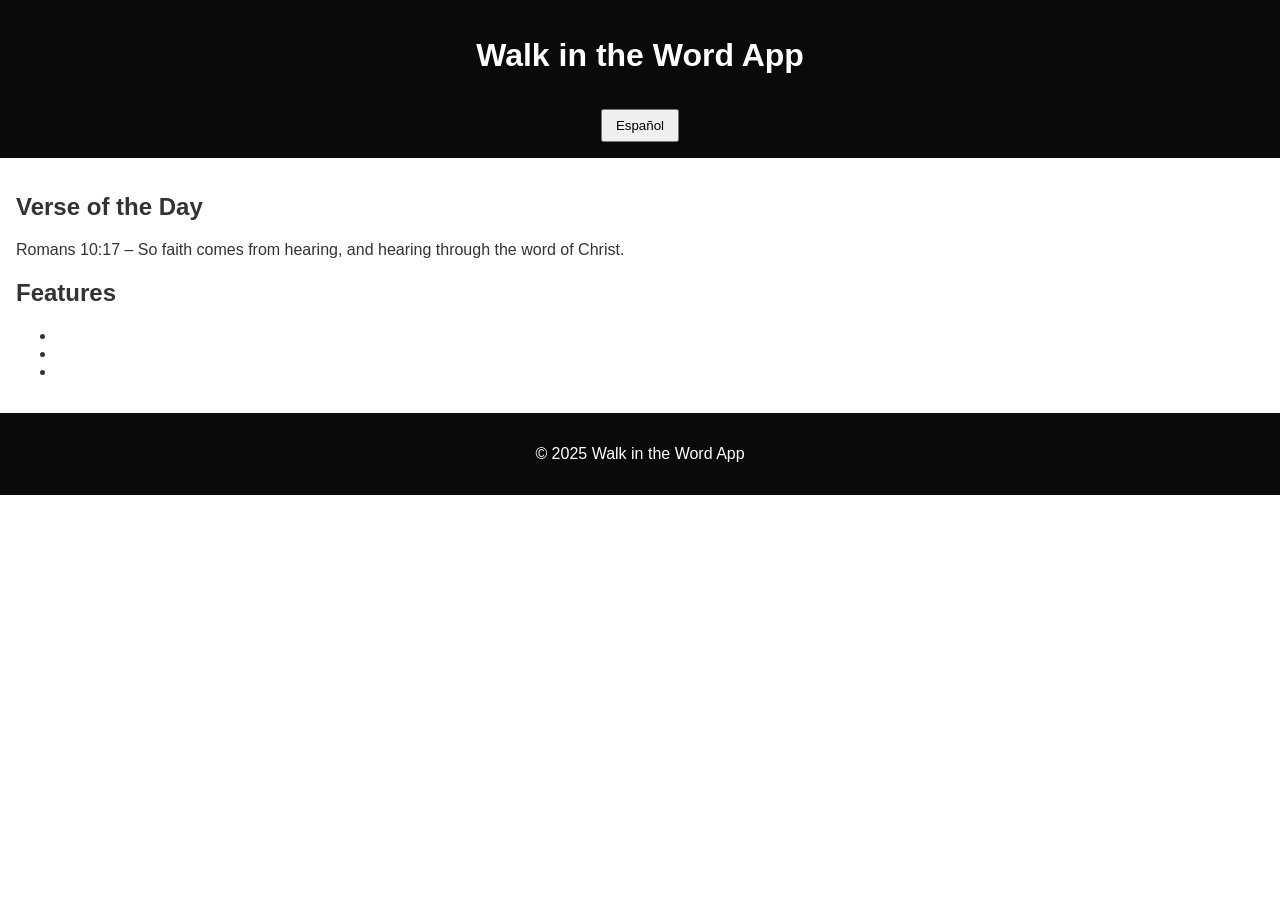
<file: index.html>
<!DOCTYPE html>
<html lang="en">
<head>
<meta charset="UTF-8">
<meta name="viewport" content="width=device-width, initial-scale=1.0">
<title>Walk in the Word App</title>
<link rel="stylesheet" href="style.css">
<script defer src="lang-toggle.js"></script>
<script defer src="bible-widget.js"></script>
</head>
<body>
<header>
  <h1 data-en="Walk in the Word App" data-es="Camina en la Palabra App">Walk in the Word App</h1>
  <button id="langToggle">Español</button>
</header>
<main>
  <section>
    <h2 data-en="Verse of the Day" data-es="Versículo del Día">Verse of the Day</h2>
    <div id="verse-container">Loading...</div>
  </section>
  <section>
    <h2 data-en="Features" data-es="Características">Features</h2>
    <ul>
      <li data-en="Word-for-word Bible versions in English and Spanish." data-es="Versiones bíblicas palabra por palabra en inglés y español."></li>
      <li data-en="Audio playback and daily reading plans." data-es="Reproducción de audio y planes de lectura diarios."></li>
      <li data-en="Worduko – A scripture-based word game!" data-es="Worduko: ¡Un juego bíblico de palabras!"></li>
    </ul>
  </section>
</main>
<footer>
  <p>&copy; 2025 Walk in the Word App</p>
</footer>
</body>
</html>
</file>
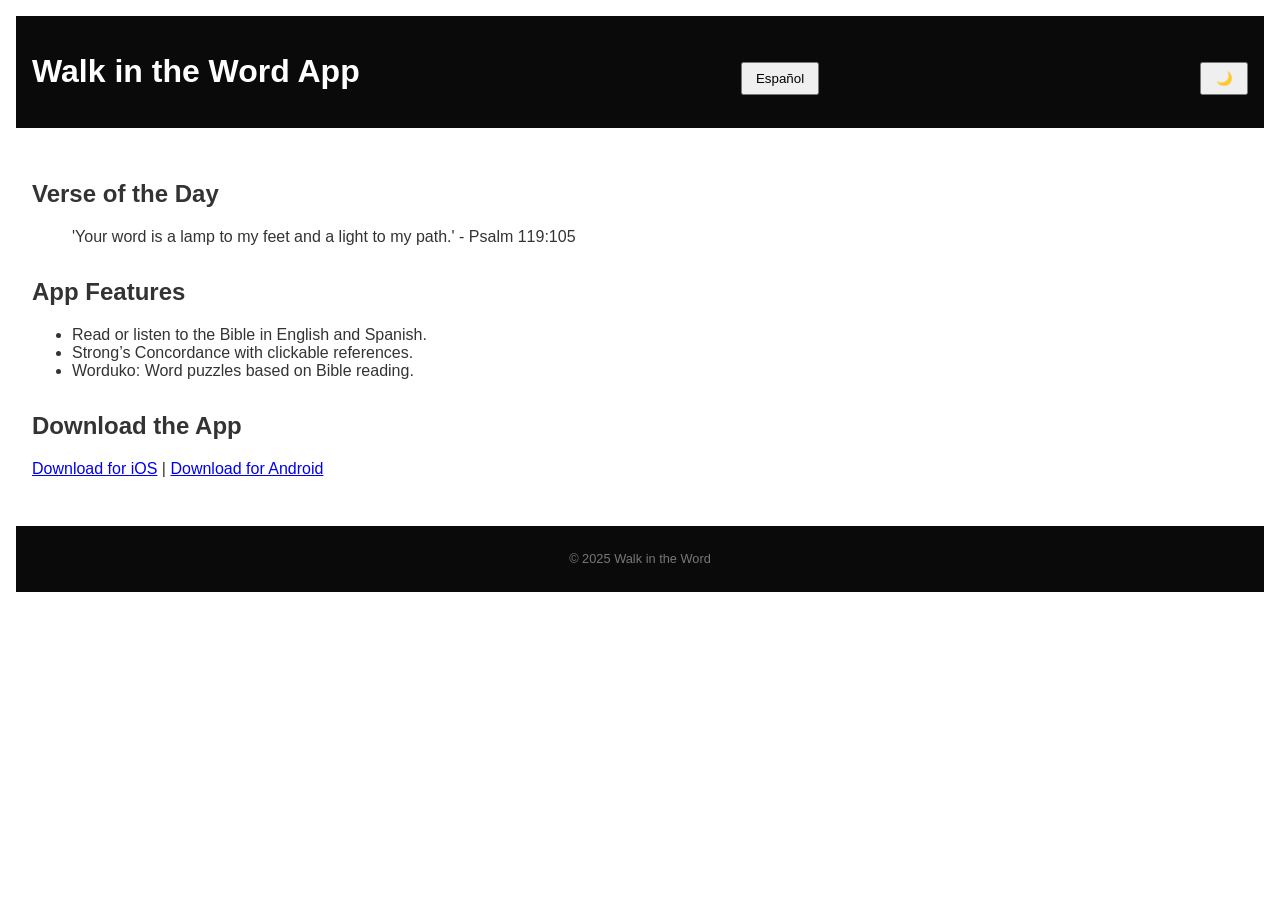
<file: bilingual_site_setup.html>
<!DOCTYPE html>
<html lang="en">
<head>
  <meta charset="UTF-8" />
  <meta name="viewport" content="width=device-width, initial-scale=1.0" />
  <title>Walk in the Word App</title>
  <link rel="stylesheet" href="style.css" />
  <script defer src="lang-toggle.js"></script>
  <script defer src="bible-widget.js"></script>
</head>
<body>
  <header>
    <h1 data-en="Walk in the Word App" data-es="Camina en la Palabra">Walk in the Word App</h1>
    <button id="toggle-lang">Español</button>
    <button id="toggle-dark">🌙</button>
  </header>

  <main>
    <section id="verse-of-the-day">
      <h2 data-en="Verse of the Day" data-es="Versículo del Día">Verse of the Day</h2>
      <blockquote id="daily-verse">Loading...</blockquote>
    </section>

    <section>
      <h2 data-en="App Features" data-es="Características de la Aplicación">App Features</h2>
      <ul>
        <li data-en="Read or listen to the Bible in English and Spanish." data-es="Lee o escucha la Biblia en inglés y español.">Read or listen to the Bible in English and Spanish.</li>
        <li data-en="Strong’s Concordance with clickable references." data-es="Concordancia Strong con referencias interactivas.">Strong’s Concordance with clickable references.</li>
        <li data-en="Worduko: Word puzzles based on Bible reading." data-es="Worduko: Rompecabezas de palabras basados en la lectura bíblica.">Worduko: Word puzzles based on Bible reading.</li>
      </ul>
    </section>

    <section>
      <h2 data-en="Download the App" data-es="Descargar la Aplicación">Download the App</h2>
      <a href="#" data-en="Download for iOS" data-es="Descargar para iOS">Download for iOS</a> |
      <a href="#" data-en="Download for Android" data-es="Descargar para Android">Download for Android</a>
    </section>
  </main>

  <footer>
    <p>&copy; 2025 Walk in the Word</p>
  </footer>

  <script>
    document.getElementById('toggle-lang').addEventListener('click', () => {
      const currentLang = document.documentElement.lang;
      const newLang = currentLang === 'en' ? 'es' : 'en';
      document.documentElement.lang = newLang;
      document.getElementById('toggle-lang').innerText = newLang === 'en' ? 'Español' : 'English';
      document.querySelectorAll('[data-en]').forEach(el => {
        el.innerText = el.dataset[newLang];
      });
    });

    document.getElementById('toggle-dark').addEventListener('click', () => {
      document.body.classList.toggle('dark-mode');
    });

    // Bible verse placeholder fetch (replace with actual API if desired)
    document.getElementById('daily-verse').innerText = "'Your word is a lamp to my feet and a light to my path.' - Psalm 119:105";
  </script>

  <style>
    body {
      font-family: sans-serif;
      margin: 0;
      padding: 1rem;
      background-color: #fff;
      color: #333;
      transition: background 0.3s, color 0.3s;
    }
    .dark-mode {
      background-color: #121212;
      color: #eee;
    }
    header {
      display: flex;
      justify-content: space-between;
      align-items: center;
      margin-bottom: 1rem;
    }
    button {
      margin-left: 0.5rem;
    }
    section {
      margin-bottom: 2rem;
    }
    footer {
      text-align: center;
      font-size: 0.8rem;
      color: #777;
    }
  </style>
</body>
</html>
</file>
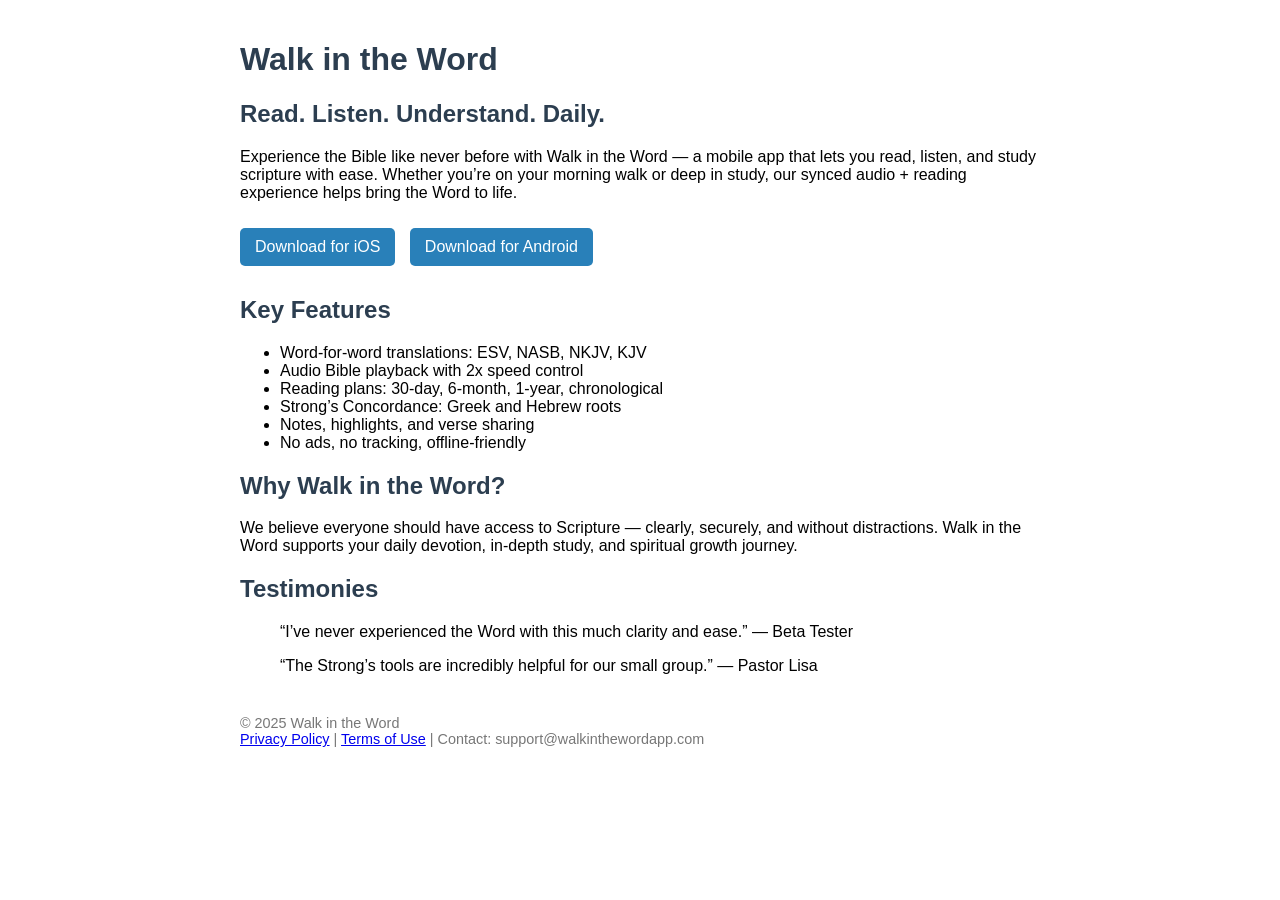
<file: index.html.html>
<!DOCTYPE html>
<html lang="en">
<head>
    <meta charset="UTF-8">
    <title>Walk in the Word</title>
    <style>
        body { font-family: Arial, sans-serif; max-width: 800px; margin: auto; padding: 20px; }
        h1, h2 { color: #2c3e50; }
        ul { margin-top: 0; }
        .download-buttons a {
            display: inline-block;
            margin: 10px 10px 10px 0;
            padding: 10px 15px;
            background-color: #2980b9;
            color: white;
            text-decoration: none;
            border-radius: 5px;
        }
        .footer { margin-top: 40px; font-size: 0.9em; color: #777; }
    </style>
</head>
<body>
    <h1>Walk in the Word</h1>
    <h2>Read. Listen. Understand. Daily.</h2>
    <p>Experience the Bible like never before with Walk in the Word — a mobile app that lets you read, listen, and study scripture with ease. Whether you’re on your morning walk or deep in study, our synced audio + reading experience helps bring the Word to life.</p>

    <div class="download-buttons">
        <a href="#">Download for iOS</a>
        <a href="#">Download for Android</a>
    </div>

    <h2>Key Features</h2>
    <ul>
        <li>Word-for-word translations: ESV, NASB, NKJV, KJV</li>
        <li>Audio Bible playback with 2x speed control</li>
        <li>Reading plans: 30-day, 6-month, 1-year, chronological</li>
        <li>Strong’s Concordance: Greek and Hebrew roots</li>
        <li>Notes, highlights, and verse sharing</li>
        <li>No ads, no tracking, offline-friendly</li>
    </ul>

    <h2>Why Walk in the Word?</h2>
    <p>We believe everyone should have access to Scripture — clearly, securely, and without distractions. Walk in the Word supports your daily devotion, in-depth study, and spiritual growth journey.</p>

    <h2>Testimonies</h2>
    <blockquote>“I’ve never experienced the Word with this much clarity and ease.” — Beta Tester</blockquote>
    <blockquote>“The Strong’s tools are incredibly helpful for our small group.” — Pastor Lisa</blockquote>

    <div class="footer">
        <p>© 2025 Walk in the Word<br>
        <a href="#">Privacy Policy</a> | <a href="#">Terms of Use</a> | Contact: support@walkinthewordapp.com</p>
    </div>
</body>
</html>
</file>
<file: style.css>
body { font-family: sans-serif; margin: 0; padding: 0; background-color: #fff; color: #333; }
header, footer { background-color: #0a0a0a; color: #fff; padding: 1em; text-align: center; }
main { padding: 1em; }
button { margin-top: 1em; padding: 0.5em 1em; }
.dark-mode { background-color: #121212; color: #eee; }
.dark-mode header, .dark-mode footer { background-color: #1f1f1f; }
</file>
